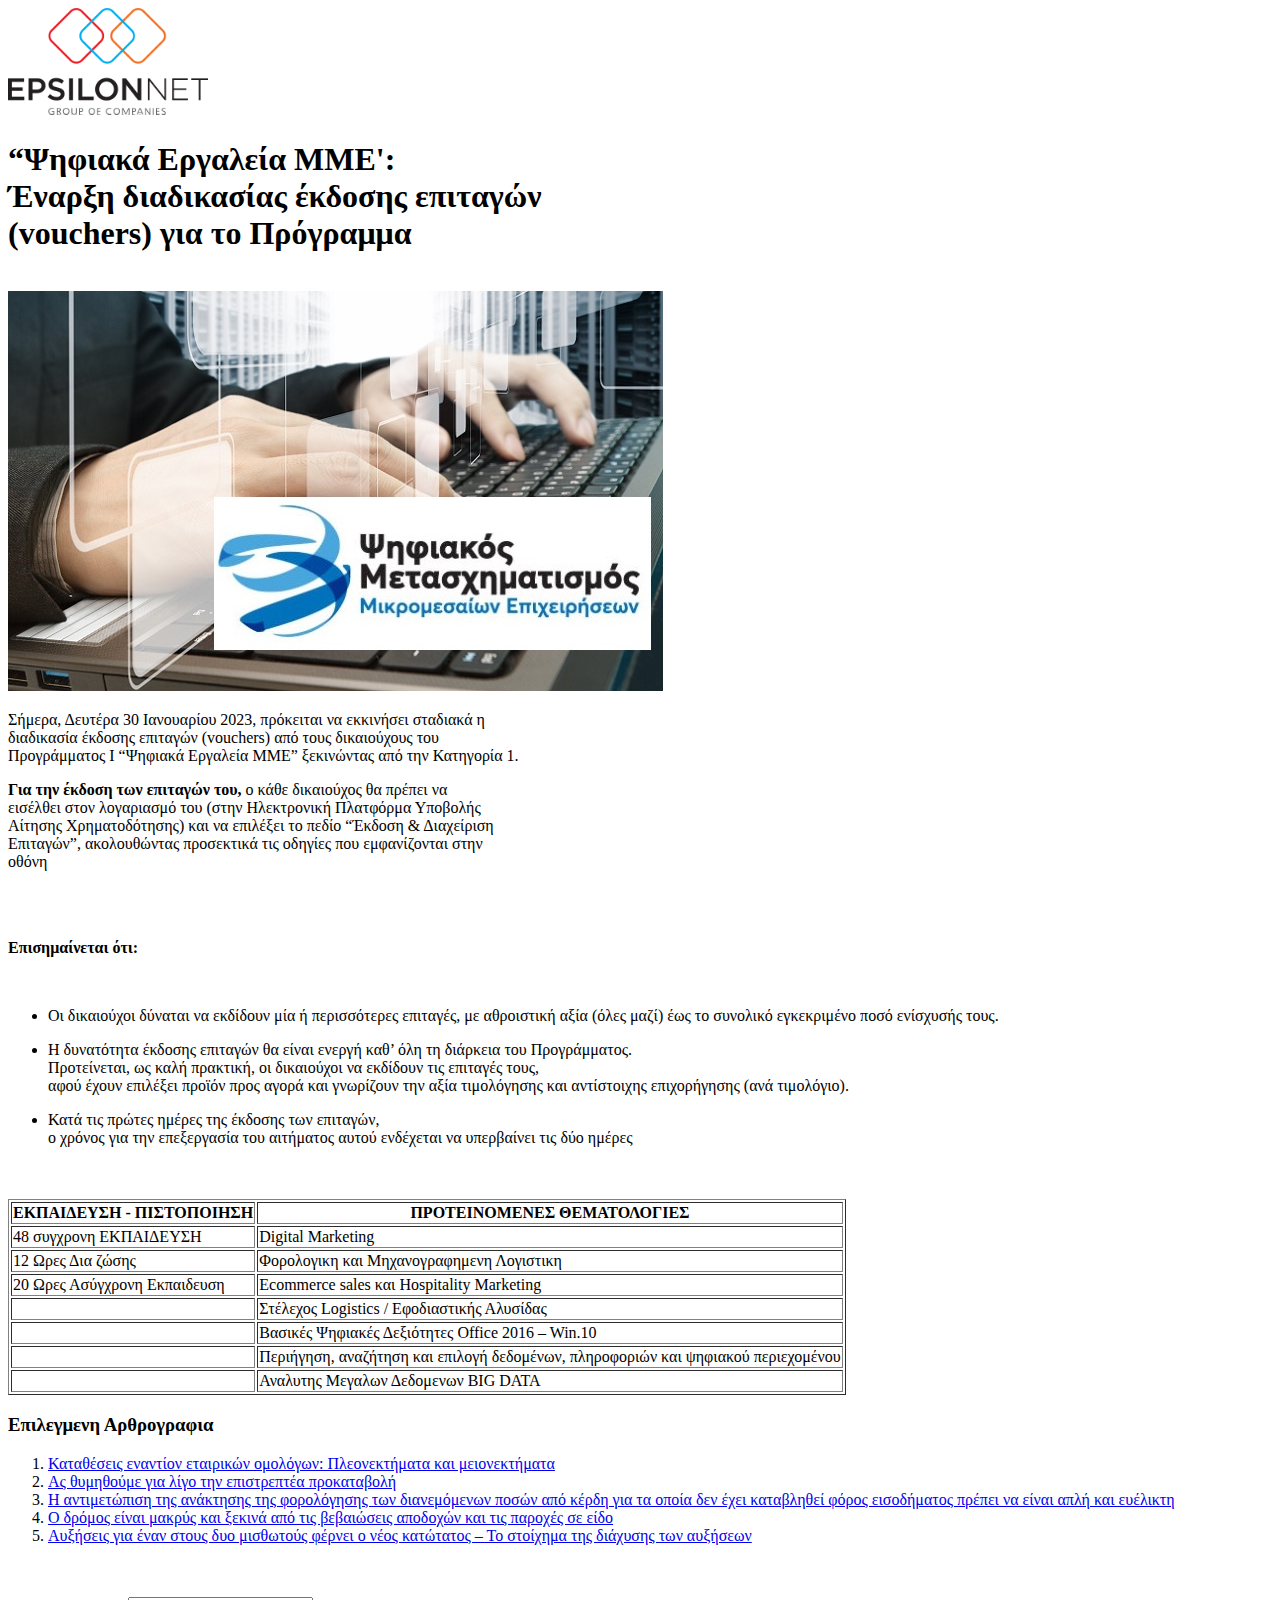
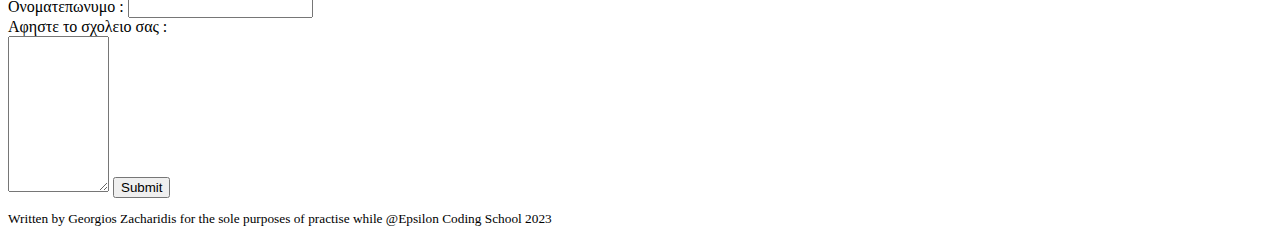
<file: Session-20/Epsilon.html>
<!DOCTYPE html>
<html lang="gr">
<head>
    <meta charset="UTF-8">
    <meta http-equiv="X-UA-Compatible" content="IE=edge">
    <meta name="viewport" content="width=device-width, initial-scale=1.0">
    <title>Welcome To Epsilon</title>
</head>
<body>

    <a href="http://www.epsilonnet.gr/"><img src="./Images/logo.png" width="200px"  alt="Epsilon Logo"></a>
   
   

    <h1><strong>“Ψηφιακά Εργαλεία ΜΜΕ': <br> Έναρξη 
        διαδικασίας έκδοσης επιταγών <br>
        (vouchers) για το Πρόγραμμα</strong></h1>

    <br>

    <img src="./Images/article-image.jpg" alt="Article Image">

    <p>Σήμερα, Δευτέρα 30 Ιανουαρίου 2023, πρόκειται να εκκινήσει σταδιακά η <br>
        διαδικασία έκδοσης επιταγών (vouchers) από τους δικαιούχους του <br>
        Προγράμματος Ι “Ψηφιακά Εργαλεία ΜΜΕ” ξεκινώντας από την Κατηγορία 1. <br>

    </p>


    <p> 

       <strong>Για την έκδοση των επιταγών του,</strong>  ο κάθε δικαιούχος θα πρέπει να <br>
        εισέλθει στον λογαριασμό του (στην Ηλεκτρονική Πλατφόρμα Υποβολής <br>
        Αίτησης Χρηματοδότησης) και να επιλέξει το πεδίο “Έκδοση & Διαχείριση <br>
        Επιταγών”, ακολουθώντας προσεκτικά τις οδηγίες που εμφανίζονται στην <br>
        οθόνη
    </p>

        <br>
        <br>
        
    <p> <strong>Επισημαίνεται ότι:</strong> </p>
        <br>

        <ul>
            <li> 
                <p>Οι δικαιούχοι δύναται να εκδίδουν μία ή περισσότερες επιταγές, με 
                    αθροιστική αξία (όλες μαζί) έως το συνολικό εγκεκριμένο ποσό ενίσχυσής 
                    τους.</p>
            </li>

            <li>
                <p>Η δυνατότητα έκδοσης επιταγών θα είναι ενεργή καθ’ όλη τη διάρκεια του 
                    Προγράμματος. <br> Προτείνεται, ως καλή πρακτική, οι δικαιούχοι να εκδίδουν 
                    τις επιταγές τους, <br> αφού έχουν επιλέξει προϊόν προς αγορά και γνωρίζουν 
                    την αξία τιμολόγησης και αντίστοιχης επιχορήγησης (ανά τιμολόγιο).
                    </p>
            </li>

            <li> <p> Κατά τις πρώτες ημέρες της έκδοσης των επιταγών, <br>
                 ο χρόνος για την 
                επεξεργασία του αιτήματος αυτού ενδέχεται να υπερβαίνει τις δύο ημέρες</p> </li>

        </ul>

        <br><br>

        <table border="solid"> 
            <tr>
              <th>ΕΚΠΑΙΔΕΥΣΗ -
                ΠΙΣΤΟΠΟΙΗΣΗ </th>
              <th>ΠΡΟΤΕΙΝΟΜΕΝΕΣ ΘΕΜΑΤΟΛΟΓΙΕΣ</th>
             
            </tr>
            <tr>
              <td>48 συγχρονη ΕΚΠΑΙΔΕΥΣΗ</td>
              <td>Digital Marketing</td>   
            </tr>
            <tr>
                <td>12 Ωρες Δια ζώσης</td>
                <td>Φορολογικη και Μηχανογραφημενη Λογιστικη</td>
            </tr>
            
            <tr>
                <td>20 Ωρες Ασύγχρονη Εκπαιδευση</td>
                <td>Ecommerce sales και Hospitality Marketing</td>
                
            </tr>

            <tr>
                <td></td>
                <td>Στέλεχος Logistics / Εφοδιαστικής Αλυσίδας</td>
            </tr>

            <tr>
                <td></td>
                <td>Βασικές Ψηφιακές Δεξιότητες Office 2016 – Win.10 </td>
            </tr>
            <tr>
                <td></td>
                <td>Περιήγηση, αναζήτηση και επιλογή δεδομένων, 
                    πληροφοριών και ψηφιακού περιεχομένου
                    </td>
            </tr>
            <tr>
                <td></td>
                <td>Αναλυτης Μεγαλων Δεδομενων BIG DATA</td>
            </tr>
          </table>

        <h3>Επιλεγμενη Αρθρογραφια</h3>

        <ol>
            <li> <a href="https://www.e-forologia.gr/cms/viewContents.aspx?id=228186">Καταθέσεις εναντίον εταιρικών ομολόγων: Πλεονεκτήματα και μειονεκτήματα</a></li>
            <li> <a href="https://www.e-forologia.gr/cms/viewContents.aspx?id=228183">Ας θυμηθούμε για λίγο την επιστρεπτέα προκαταβολή</a></li>
            <li> <a href="https://www.e-forologia.gr/cms/viewContents.aspx?id=227983">Η αντιμετώπιση της ανάκτησης της φορολόγησης των διανεμόμενων ποσών από κέρδη για τα οποία δεν έχει καταβληθεί φόρος εισοδήματος πρέπει να είναι απλή και ευέλικτη</a></li>
            <li> <a href="https://www.e-forologia.gr/cms/viewContents.aspx?id=227958">Ο δρόμος είναι μακρύς και ξεκινά από τις βεβαιώσεις αποδοχών και τις παροχές σε είδο</a></li>
            <li> <a href="https://www.e-forologia.gr/cms/viewContents.aspx?id=227930">Αυξήσεις για έναν στους δυο μισθωτούς φέρνει ο νέος κατώτατος – Το στοίχημα της διάχυσης των αυξήσεων</a></li>
        </ol>

            <br>
            <br>

            <form>
                <label for="name">Ονοματεπωνυμο :</label>
                <input type="text" name=name > <br>
                <label for="comment">Αφηστε το σχολειο σας :</label> <br>
                <textarea name = "comment" rows="10" cols="10"> </textarea>
                <input type="submit" value="Submit">


        <footer>    
            <small>
                <p>Written by Georgios Zacharidis for the sole purposes of practise while @Epsilon Coding School 2023 </p>
            </small>
        </footer>
</body>
</html>
</file>
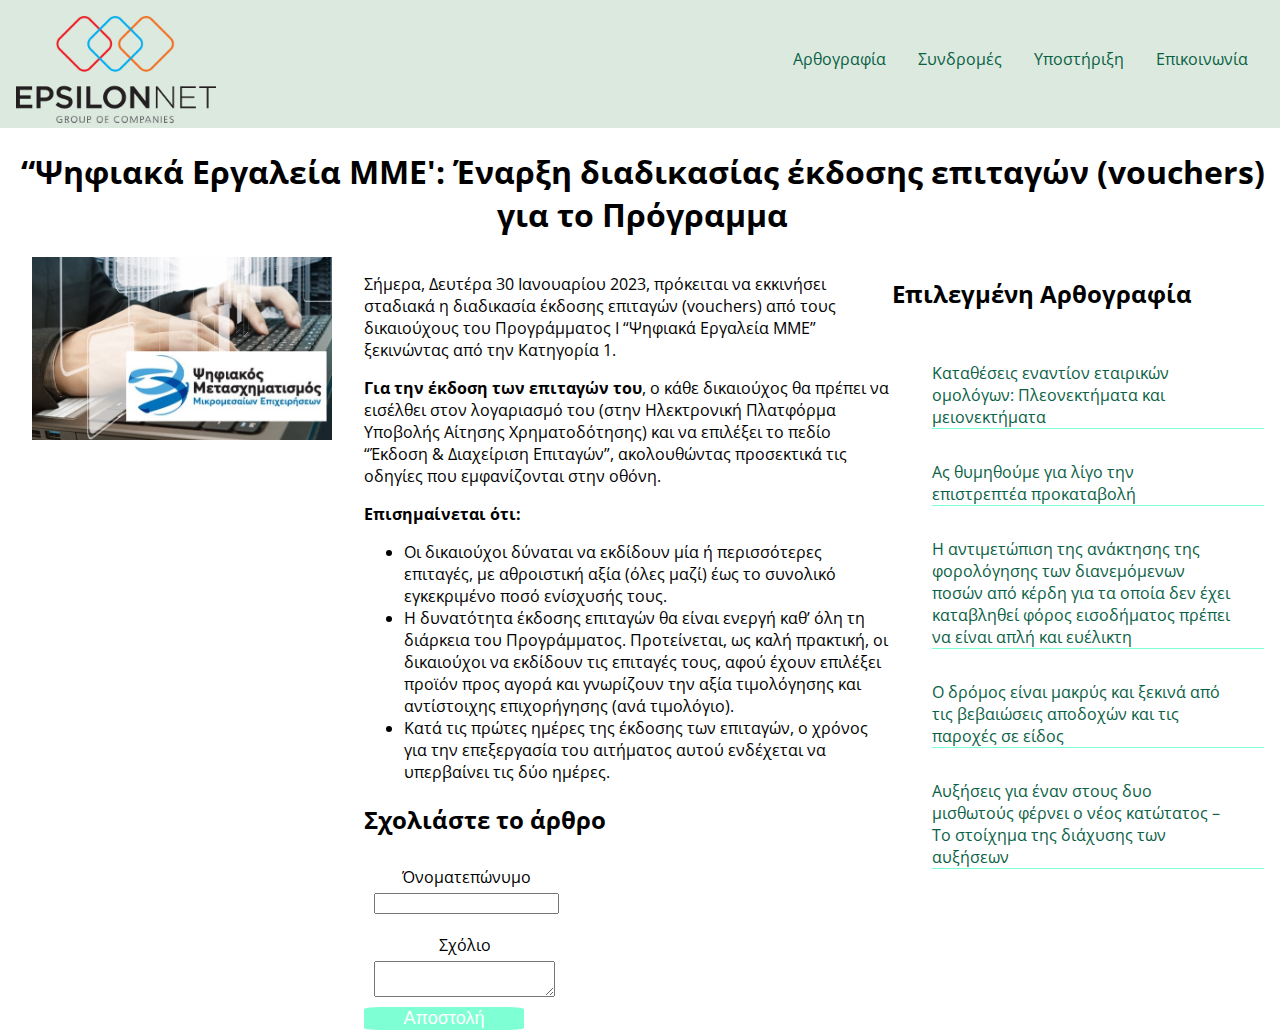
<file: Session-21/article.html>
<!DOCTYPE html>
<html>
 <head>
	  <title>Article</title>
	  <meta charset='UTF-8'/> 
	  <meta name="keywords" content="HTML, CSS, Coding School">
	  <meta name="description" content="Css Assignment Solution">
	  <meta name="author" content="Georgios Zacharidis">
	  <meta name="viewport" content="width=device-width, initial-scale=1.0">	
	  <link rel="stylesheet" href="./CSS/simple.css">
	  <link href="https://fonts.googleapis.com/css2?family=Open+Sans:ital,wght@0,300;0,400;0,600;0,800;1,300;1,400;1,600&display=swap" rel="stylesheet">		
 </head>
 
 <body>
	 
	 <header class="header">
		<a href="http://www.epsilonnet.gr" title="Επισκεφτείτε το site της Epsilon Net">
			<img class="logo" src="logo.png" width="200" alt="Epsilon Net logo" />
		</a>

		<ul class="nav">
			<li><a href="">Αρθογραφία</a></li>
			<li><a href="">Συνδρομές</a></li>
			<li><a href="">Υποστήριξη</a></li>
			<li><a href="">Επικοινωνία</a></li>
		</ul>

	 </header>
	 
	 <div class="content">
		<h1>“Ψηφιακά Εργαλεία ΜΜΕ': Έναρξη διαδικασίας έκδοσης επιταγών (vouchers) για το Πρόγραμμα</h1>
		
		<div class="article">
		
			<div class="article-img">
				<img src="article-image.jpg" alt="article image" />
			</div>
		
			<div class="main">
				<p>Σήμερα, Δευτέρα 30 Ιανουαρίου 2023, πρόκειται να εκκινήσει σταδιακά η 
				διαδικασία έκδοσης επιταγών (vouchers) από τους δικαιούχους του 
				Προγράμματος Ι “Ψηφιακά Εργαλεία ΜΜΕ” ξεκινώντας από την Κατηγορία 1.</p>

				<p><strong>Για την έκδοση των επιταγών του</strong>, ο κάθε δικαιούχος θα πρέπει να 
				εισέλθει στον λογαριασμό του (στην Ηλεκτρονική Πλατφόρμα Υποβολής 
				Αίτησης Χρηματοδότησης) και να επιλέξει το πεδίο “Έκδοση & Διαχείριση 
				Επιταγών”, ακολουθώντας προσεκτικά τις οδηγίες που εμφανίζονται στην 
				οθόνη.</p>

				<p><strong>Επισημαίνεται ότι:</strong></p>
				<ul>
				<li>Οι δικαιούχοι δύναται να εκδίδουν μία ή περισσότερες επιταγές, με 
				αθροιστική αξία (όλες μαζί) έως το συνολικό εγκεκριμένο ποσό ενίσχυσής 
				τους.</li>
				<li>Η δυνατότητα έκδοσης επιταγών θα είναι ενεργή καθ’ όλη τη διάρκεια του 
				Προγράμματος. Προτείνεται, ως καλή πρακτική, οι δικαιούχοι να εκδίδουν 
				τις επιταγές τους, αφού έχουν επιλέξει προϊόν προς αγορά και γνωρίζουν 
				την αξία τιμολόγησης και αντίστοιχης επιχορήγησης (ανά τιμολόγιο).</li>
				<li>Κατά τις πρώτες ημέρες της έκδοσης των επιταγών, ο χρόνος για την 
				επεξεργασία του αιτήματος αυτού ενδέχεται να υπερβαίνει τις δύο ημέρες.</li>
				</ul>
	
				<h2>Σχολιάστε το άρθρο</h2>
				<form>
					<div class="form-item">
						<label for="name">Όνοματεπώνυμο</label>
						<input id="name" type="text" />
					</div>
					<div class="form-item">
						<label for="comment">Σχόλιο</label>
						<textarea id="comment" type="text"></textarea>
					</div>
					<button>Αποστολή</button>
				</form>

			</div>

			<div class="side">
				<h2>Επιλεγμένη Αρθογραφία</h2>
				<ol class="side-links">
					<li><a href="" title="Διαβάστε το άρθρο">Καταθέσεις εναντίον εταιρικών ομολόγων: Πλεονεκτήματα και μειονεκτήματα</a></li>
					<li><a href="" title="Διαβάστε το άρθρο">Ας θυμηθούμε για λίγο την επιστρεπτέα προκαταβολή</a></li>
					<li><a href="" title="Διαβάστε το άρθρο">Η αντιμετώπιση της ανάκτησης της φορολόγησης των διανεμόμενων ποσών από κέρδη για τα οποία δεν έχει καταβληθεί φόρος εισοδήματος πρέπει να είναι απλή και ευέλικτη</a></li>
					<li><a href="" title="Διαβάστε το άρθρο">Ο δρόμος είναι μακρύς και ξεκινά από τις βεβαιώσεις αποδοχών και τις παροχές σε είδος</a></li>
					<li><a href="" title="Διαβάστε το άρθρο">Αυξήσεις για έναν στους δυο μισθωτούς φέρνει ο νέος κατώτατος – Το στοίχημα της διάχυσης των αυξήσεων</a></li>
				</ol>
			</div>
			
		</div>
	</div>
 

</body>
</html>
</file>
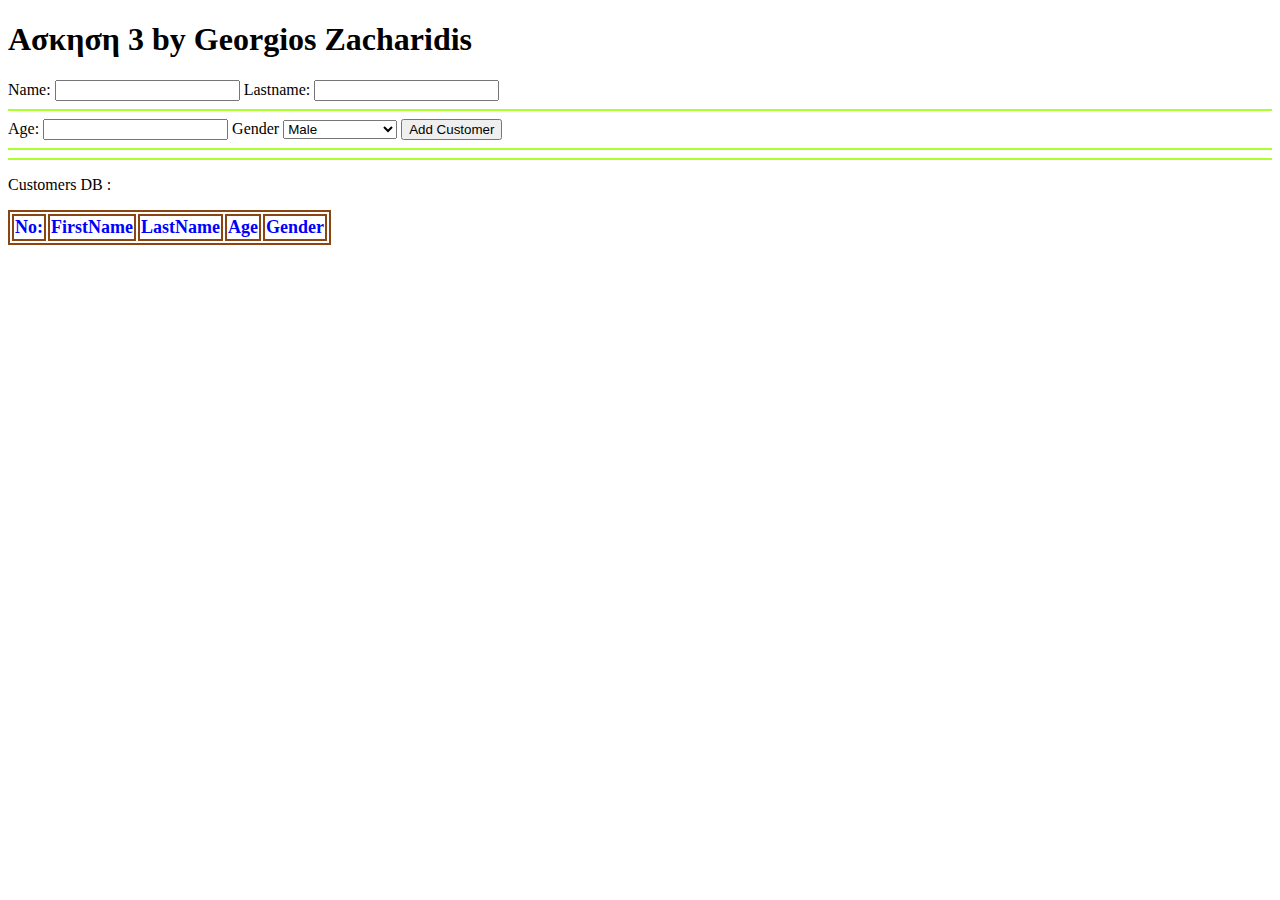
<file: Session-22/ex3.html>
<!DOCTYPE html>
<html lang="en">
<head>
    <meta charset="UTF-8">
    <meta http-equiv="X-UA-Compatible" content="IE=edge">
    <meta name="viewport" content="width=device-width, initial-scale=1.0">
    <link rel="stylesheet" href="./CSS/styling.css">
    <title>Ασκηση 3 </title>
</head>
<body>

    <h1>Ασκηση 3 by Georgios Zacharidis</h1>

    <div class="customer"> </div>

    <label for="firstName">Name:</label>
    <input type="text" name="firstName" id="firstName">
    <label for="lastName">Lastname:</label>
    <input type="text" name="lastName" id="lastName">
    <hr>
    <label for="age">Age:</label>
    <input type="number" name="age" id="age">
    <label for="gender">Gender</label>
    <select name="gender" id="gender">
        <option value="male">Male</option>
        <option value="female">Female</option>
        <option value="else">Something else</option>
    </select>
    <button onclick="checkFields()"> Add Customer </button>
    <hr><hr>
    <p>Customers DB : </p>

    <table id = "main-table">
        <tr>
          <th>No: </th>
          <th>FirstName</th>
          <th>LastName</th>
          <th>Age</th>
          <th>Gender</th>
        </tr>
      </table>
    




    
    <script>

        function checkFields(){
            let firstname = document.getElementById("firstName").value;
            let surname = document.getElementById("lastName").value;
            let age = document.getElementById("age").value;
            let gender = document.getElementById("gender").value;

            if (firstname === '' || surname === '' || age === '' || gender ===''){
                alert("παρακαλω συμπληρωστε τα πεδια σωστα!");
            } else
               {
                addCustomer(firstname,surname,age,gender);
               }

        }

        function addCustomer(firstName,surname,age,gender) {

            



        }

    </script>
</body>
</html>
</file>
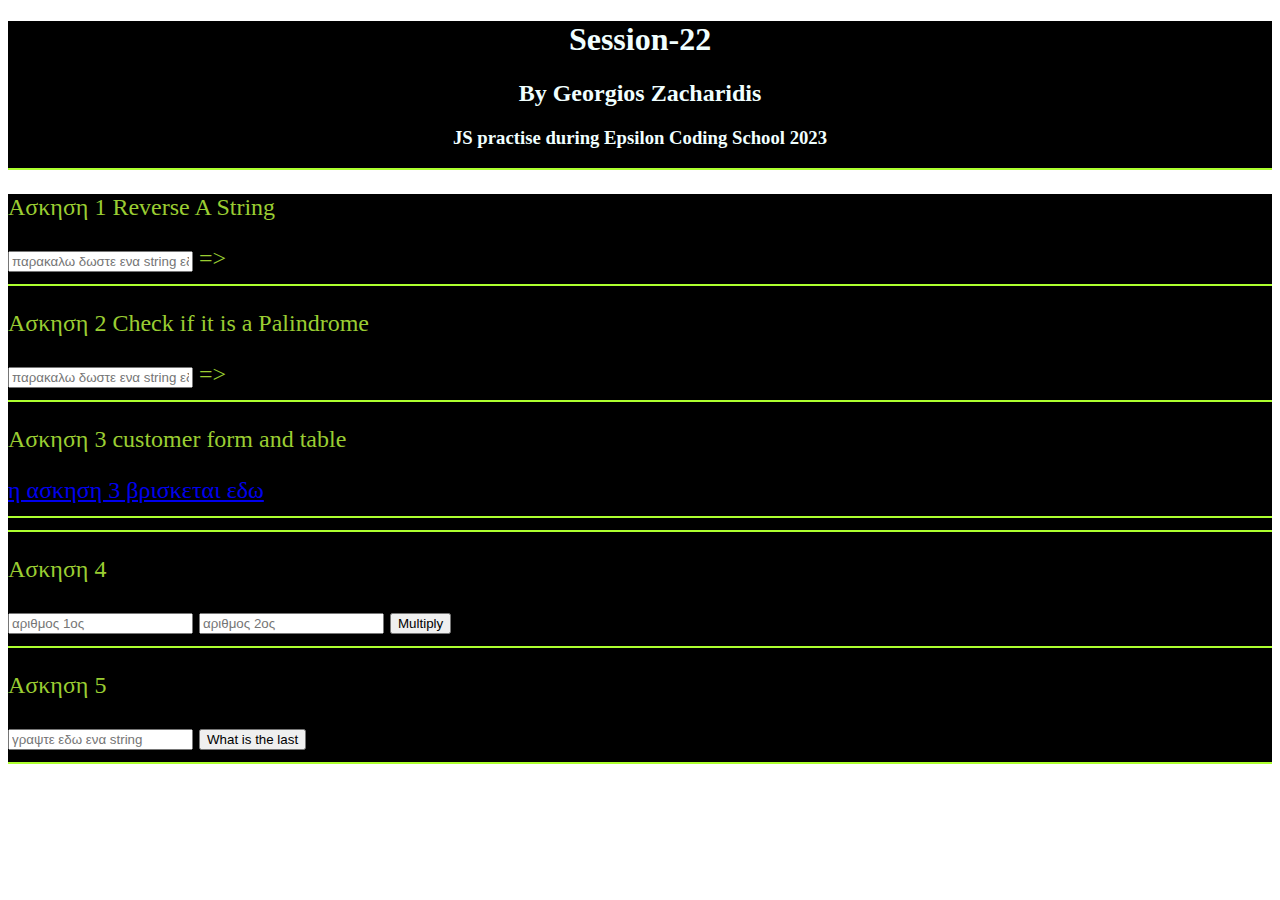
<file: Session-22/zacharidis.html>
<!DOCTYPE html>
<html lang="en">
<head>
    <meta charset="UTF-8">
    <meta http-equiv="X-UA-Compatible" content="IE=edge">
    <meta name="viewport" content="width=device-width, initial-scale=1.0">
    <link rel="stylesheet" href="./CSS/styling.css">
    <script type="text/javascript" src="./Scripts/scripts.js"></script>
    

    <title>Session-22</title>
</head>
<body>
    
        <header>   <h1> Session-22 </h1>
            <h2> By Georgios Zacharidis </h2>
            <h3> JS practise during Epsilon Coding School 2023 </h3>
            <hr>
         </header>

         <div class="askiseis">
         
             <div class="askisi1">
                <p> Ασκηση 1 Reverse A String </p>
                <input  id = "inputOne" type="text" placeholder="παρακαλω δωστε ενα string εδω:" oninput="reverseMe()"></input>
                <label id="resultOne" for=""> => </label>
             </div>
             <hr> 
             <div class="askisi2">
                <p> Ασκηση 2 Check if it is a Palindrome </p>
                 
                <input  id = "inputTwo" type="text" placeholder="παρακαλω δωστε ενα string εδω:" oninput="isPalindrome()"></input>
                <label id="resultTwo" for=""> => </label>

             </div>
             <hr>
             
             <div class="askisi3">
                <p> Ασκηση 3 customer form and table </p>

                   <a href="./ex3.html">η ασκηση 3 βρισκεται εδω</a>
                <hr>
                <hr>

             </div>


             <div class="askisi4"> 
                <p> Ασκηση 4 </p>

                <input type="number" id="multiplyA" placeholder="αριθμος 1ος"> 
                <input type ="number" id="multiplyB"placeholder ="αριθμος 2ος">
                <button onclick="multiply(parseInt(document.getElementById('multiplyA').value)
                ,parseInt(document.getElementById('multiplyB').value))">Multiply</button>

             </div>
             <hr>


             <div class="aksisi 5">
                 <p>Ασκηση 5</p>

                <input type = "text" id = "stringToCheck" placeholder="γραψτε εδω ενα string">
                <button onclick="whatIsTheLastDigit(document.getElementById('stringToCheck').value)">What is the last</button>

             </div>

             <hr>

             

        </div>

    
</body>
</html>
</file>
<file: Session-21/CSS/simple.css>
body{
    
    padding:0%; 
    margin: 0; 
    font-family: "Open Sans", sans-serif;
    
}

.header {
    background-color: rgb(220, 233, 223);
    display:flex;
    flex-direction:row;
    justify-content: space-between;
    padding-left: 1rem;
    margin-top: 0;
}



.content {
 

    
}

.article {
    
    display: flex;
    flex-direction: row;
    width: auto;
    margin-left: 1rem;
    margin-right: 1rem;
    padding-left: 1rem;
}

.content h1  {
    
    text-align: center;
    padding-left: 5px;
    
}

.content img {
    width: 300px;
    margin-right: 2rem;
}

a {
    margin-top: 1rem;
}



.nav {

    list-style-type: none;
    list-style: none; 
    position: relative;
    padding: 0em;
    display: flex;
    
  }
  
 .nav li {
    margin-top: 2rem;
    float:left;
    padding-right: 2em;
    color: aquamarine;
    
    
  }

  .nav a {
    text-decoration: none;
    color: rgb(9, 97, 68);
  }


  .side {
    width: 50%;
    align-content:flex-start;
  }
  .side a {

    text-decoration: none;
    color: rgb(9, 97, 68);

  }
  
  .side li {

    word-wrap: break-word;
    width: 300px;
    list-style-type: none;
    margin-top: 2rem;
    float:left;
    padding-right: 2em;
    color: aquamarine;
    border-bottom: 1px solid;
  }

  button{
    background-color: aquamarine; color: white;
    font-size: large;
    border-radius: 10%;
    width: 10rem;
    border-style: none;
  }

  form {
    display: flex;
    flex-direction: column;
    align-items:flex-start;
    width: auto;
  }
  
  .form-item {
    display: flex;
    flex-direction: column;
    align-items: center;
    margin: 10px;
    
  }
  
  label {
    margin-bottom: 5px;
  }

 

  @media only screen and (max-width: 600px) {
    body {
        align-content: center;
      background-color: lightblue;
      
    }

    .content {
        width:initial;
        flex-direction: column;
        align-items: center;
    };

  }
</file>
<file: Session-22/CSS/styling.css>
header {
    color: azure;
    background-color: black;
    text-align: center;
}

.askiseis {
    color: yellowgreen;
    background-color: black;
    font-size:x-large;
}

hr {
    border: 1px solid greenyellow;
}

table,th,td {
    font-size: large;
    color: blue;
    border: 2px solid saddlebrown;
}
</file>
